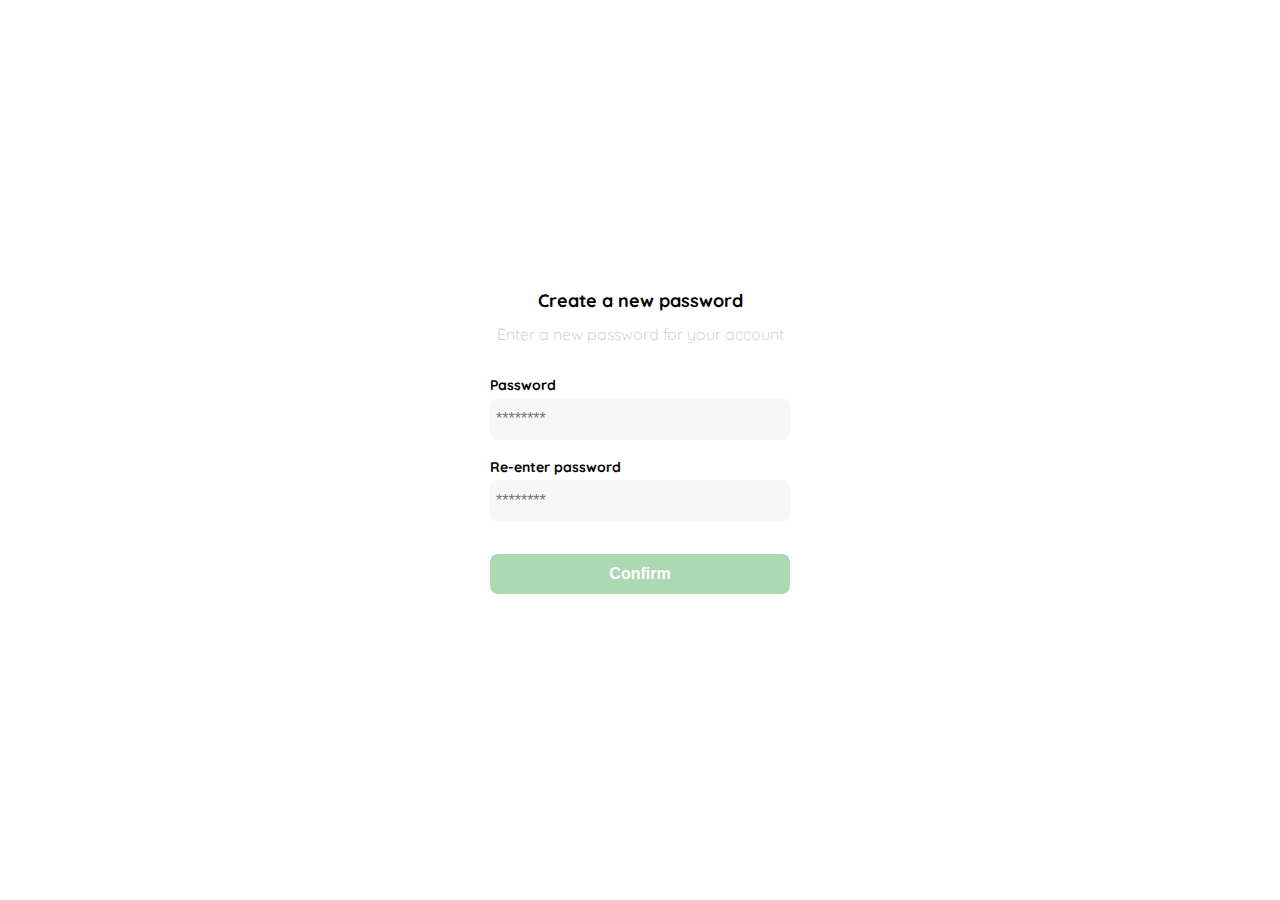
<file: createNewPwd.html>
<!DOCTYPE html>
<html lang="en">
<head>
    <link rel="stylesheet" href="./styles/createNewPwd.css">
    <link rel="stylesheet" href="./styles/root.css">
    <!--Google fonts-->
    <link rel="preconnect" href="https://fonts.googleapis.com">
    <link rel="preconnect" href="https://fonts.gstatic.com" crossorigin>
    <link href="https://fonts.googleapis.com/css2?family=Cantarell:ital@1&family=Quicksand:wght@300;500;700&display=swap" rel="stylesheet">
    <meta charset="UTF-8">
    <meta http-equiv="X-UA-Compatible" content="IE=edge">
    <meta name="viewport" content="width=device-width, initial-scale=1.0">
    <title>ShoeStore</title>
</head>
<body>
    <div class="login">
        <div class="form-container">
            <img src="./shoeStore_logos/logo_yard_sale.svg" alt="logo" class="logo">
            <h1 class="title">Create a new password</h1>
            <p class="subtitle">Enter a new password for your account</p>
            <form action="/" class="form">
                <label for="password" class="label">Password</label>
                <input type="password" id="password" placeholder="********" class="input input-password" required="">
                <label for="new-password" class="label">Re-enter password</label>
                <input type="password" id="new-password" placeholder="********" class="input input-password" required="">
                <input type="submit" value="Confirm" class="primary-button login-button">
            </form>
        </div>
    </div>
</body>
</html>
</file>
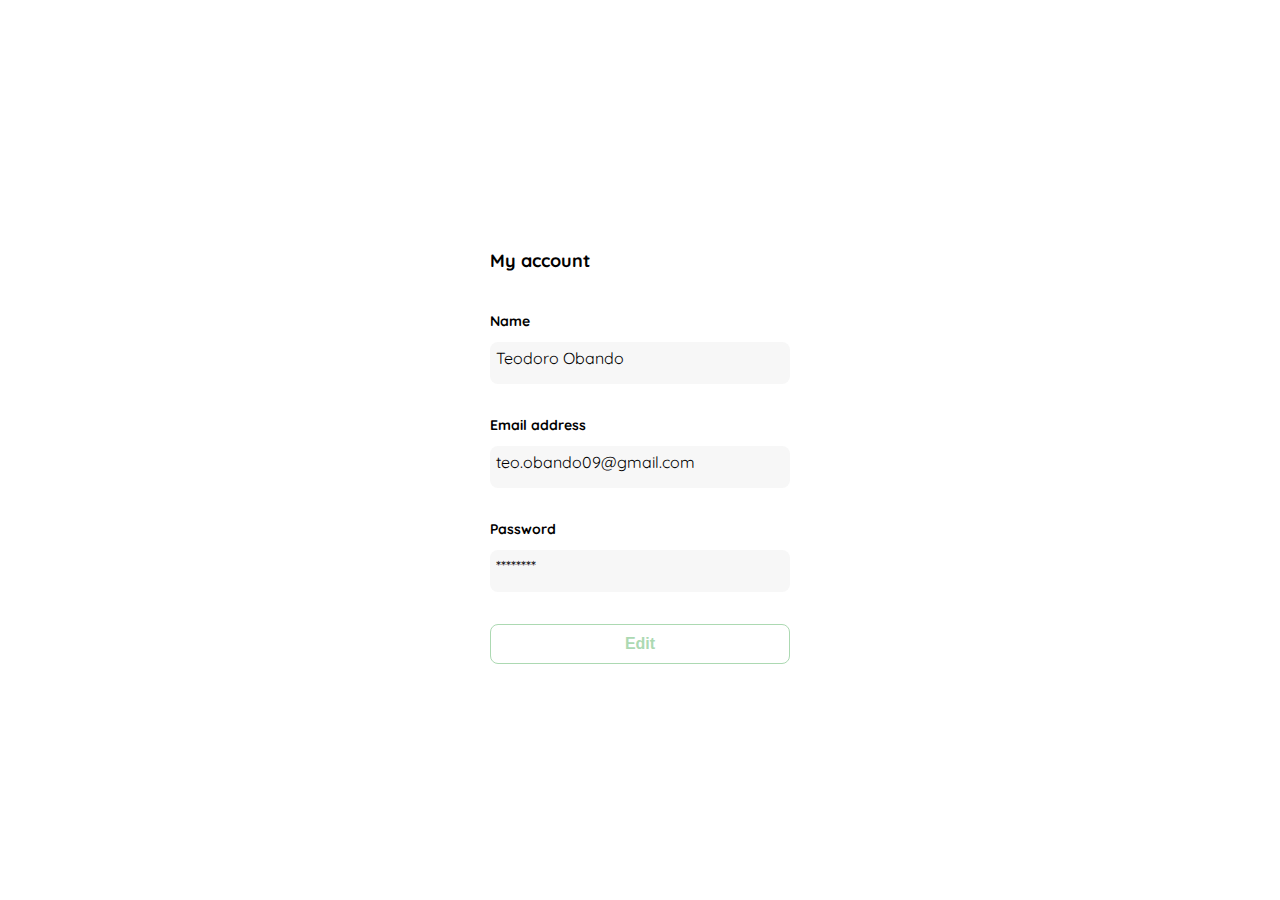
<file: editMyAccount.html>
<!DOCTYPE html>
<html lang="en">
<head>
    <link rel="stylesheet" href="./styles/editMyAccount.css">
    <link rel="stylesheet" href="./styles/root.css">
    <!--Google fonts-->
    <link rel="preconnect" href="https://fonts.googleapis.com">
    <link rel="preconnect" href="https://fonts.gstatic.com" crossorigin>
    <link href="https://fonts.googleapis.com/css2?family=Cantarell:ital@1&family=Quicksand:wght@300;500;700&display=swap" rel="stylesheet">
    <meta charset="UTF-8">
    <meta http-equiv="X-UA-Compatible" content="IE=edge">
    <meta name="viewport" content="width=device-width, initial-scale=1.0">
    <title>ShoeStore</title>
</head>
<body>
    <div class="login">
        <div class="form-container">
            <h1 class="title">My account</h1>
            <form action="/" class="form">
                <div>
                    <label for="name" class="label">Name</label>
                    <p class="value">Teodoro Obando</p>

                    <label for="email" class="label">Email address</label>
                    <p class="value">teo.obando09@gmail.com</p>

                    <label for="password" class="label">Password</label>
                    <p class="value">********</p>
                </div>
                <input type="submit" value="Edit" class="secondary-button login-button">
            </form>
        </div>
    </div>
</body>
</html>
</file>
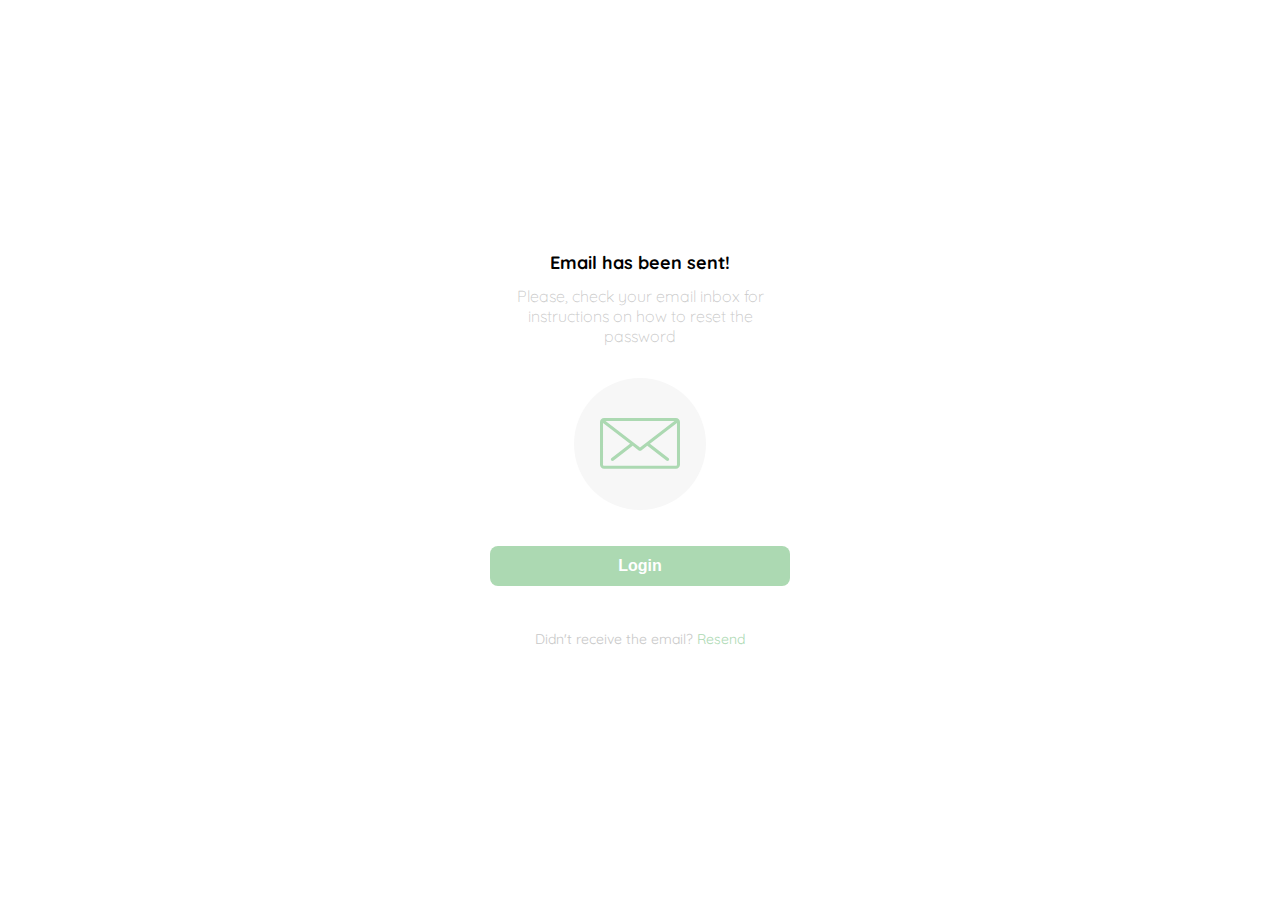
<file: emailSent.html>
<!DOCTYPE html>
<html lang="en">
<head>
    <link rel="stylesheet" href="./styles/emailSent.css">
    <link rel="stylesheet" href="./styles/root.css">
    <!--Google fonts-->
    <link rel="preconnect" href="https://fonts.googleapis.com">
    <link rel="preconnect" href="https://fonts.gstatic.com" crossorigin>
    <link href="https://fonts.googleapis.com/css2?family=Cantarell:ital@1&family=Quicksand:wght@300;500;700&display=swap" rel="stylesheet">
    <meta charset="UTF-8">
    <meta http-equiv="X-UA-Compatible" content="IE=edge">
    <meta name="viewport" content="width=device-width, initial-scale=1.0">
    <title>ShoeStore</title>
</head>
<body>
    <div class="login">
        <div class="form-container">
            <img src="./shoeStore_logos/logo_yard_sale.svg" alt="logo" class="logo">
            <h1 class="title">Email has been sent!</h1>
            <p class="subtitle">Please, check your email inbox for instructions on how to reset the password</p>
            <div class="email-image">
                <img src="./assets/shoeStore_icons/email.svg" alt="email">
            </div>
            <button class="primary-button login-button">Login</button>
            <p class="resend">
                <span>Didn't receive the email?</span>
                <a href="/">Resend</a>
            </p>
        </div>
    </div>
</body>
</html>
</file>
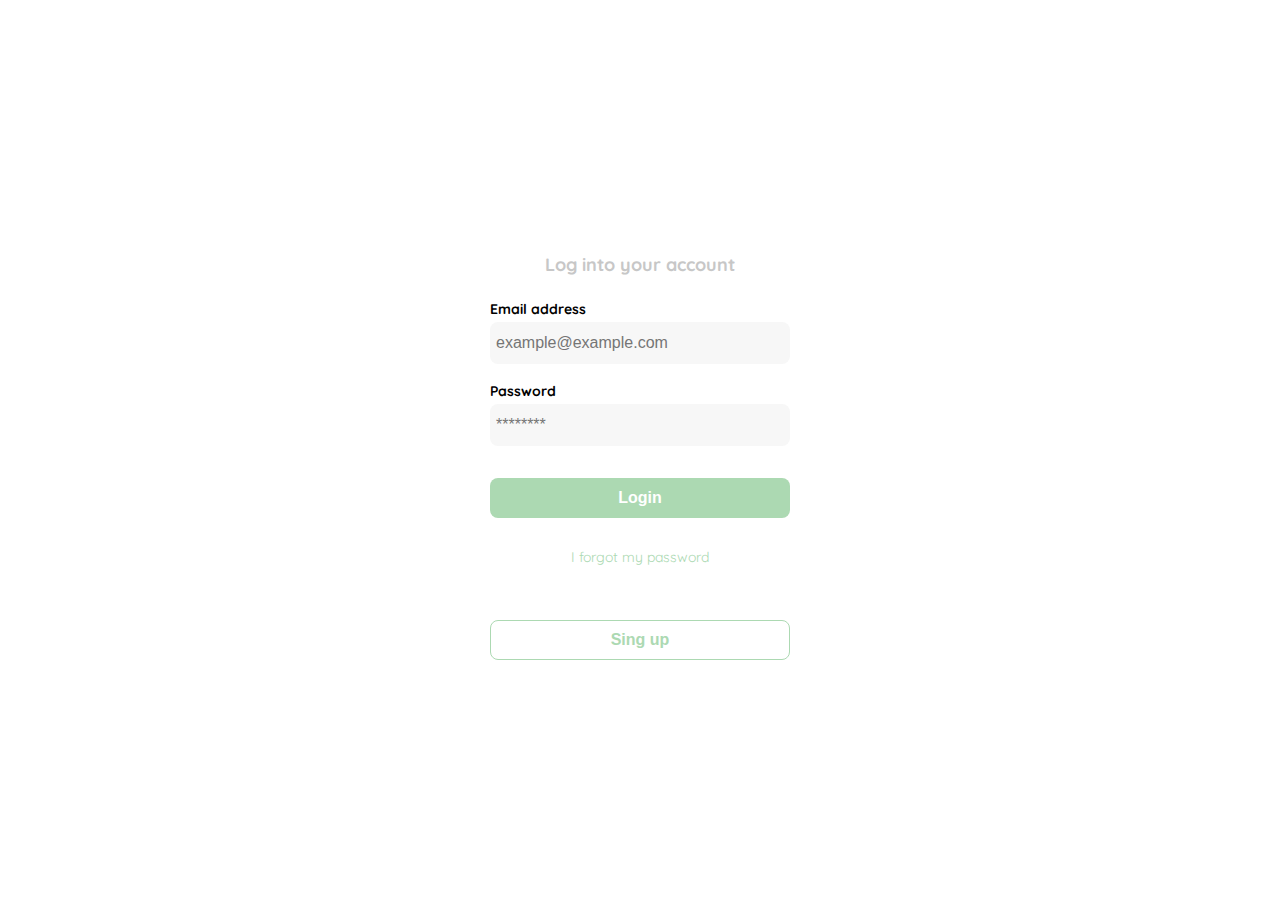
<file: login.html>
<!DOCTYPE html>
<html lang="en">
<head>
    <link rel="stylesheet" href="./styles/login.css">
    <link rel="stylesheet" href="./styles/root.css">
    <!--Google fonts-->
    <link rel="preconnect" href="https://fonts.googleapis.com">
    <link rel="preconnect" href="https://fonts.gstatic.com" crossorigin>
    <link href="https://fonts.googleapis.com/css2?family=Cantarell:ital@1&family=Quicksand:wght@300;500;700&display=swap" rel="stylesheet">
    <meta charset="UTF-8">
    <meta http-equiv="X-UA-Compatible" content="IE=edge">
    <meta name="viewport" content="width=device-width, initial-scale=1.0">
    <title>ShoeStore</title>
</head>
<body>
    <div class="login">
        <div class="form-container">
            <img src="./shoeStore_logos/logo_yard_sale.svg" alt="logo" class="logo">
            <h1 class="title">Log into your account</h1>
            <form action="/" class="form">
                <label for="email" class="label">Email address</label>
                <input type="email" id="email" placeholder="example@example.com" class="input input-email" required="">
                <label for="password" class="label">Password</label>
                <input type="password" id="password" placeholder="********" class="input input-password" required="">
                <input type="submit" value="Login" class="primary-button login-button">
                <a href="/">I forgot my password</a>
            </form>
            <button class="secondary-button singup-button" type="button">Sing up</button>
        </div>
    </div>
</body>
</html>
</file>
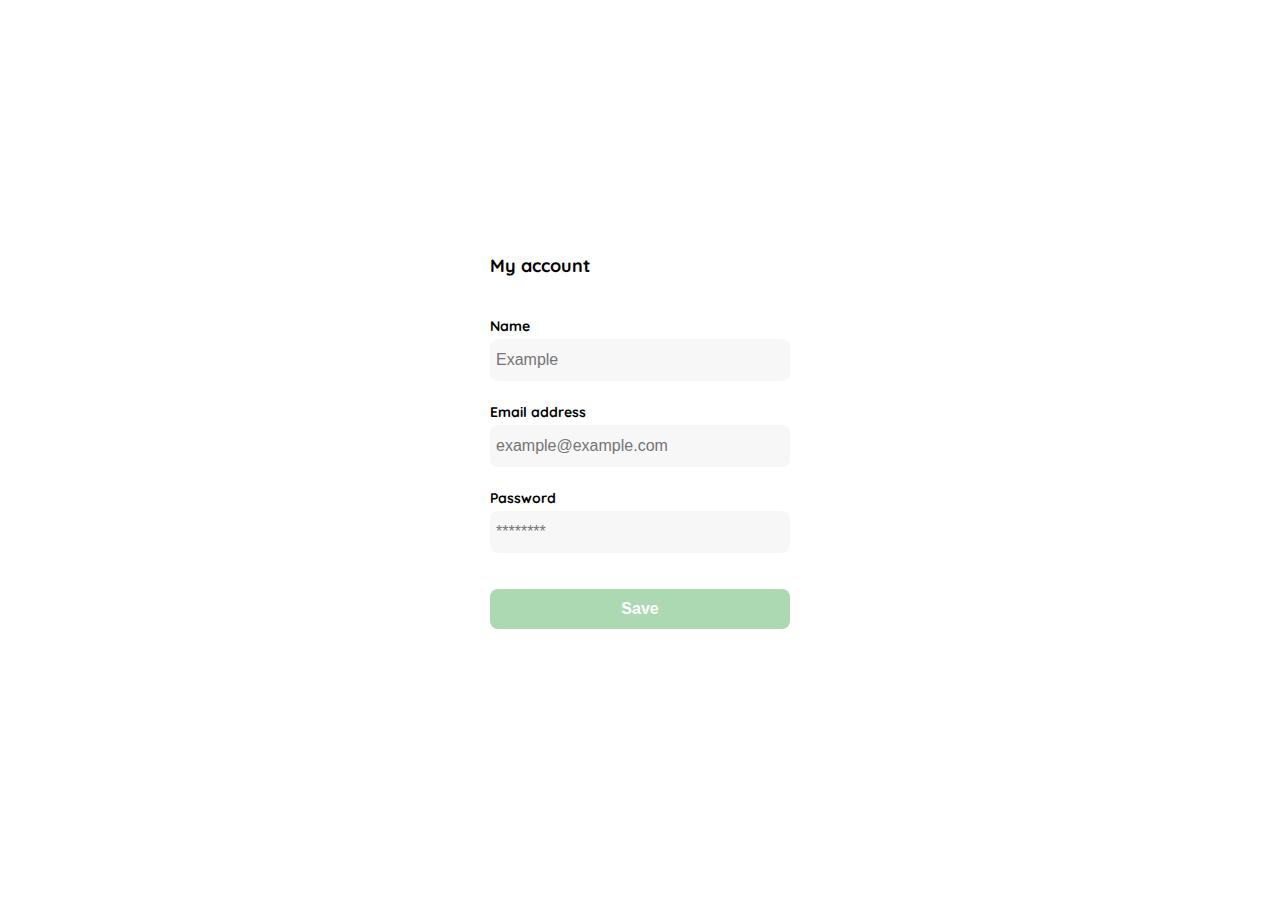
<file: myAccount.html>
<!DOCTYPE html>
<html lang="en">
<head>
    <link rel="stylesheet" href="./styles/myAccount.css">
    <link rel="stylesheet" href="./styles/root.css">
    <!--Google fonts-->
    <link rel="preconnect" href="https://fonts.googleapis.com">
    <link rel="preconnect" href="https://fonts.gstatic.com" crossorigin>
    <link href="https://fonts.googleapis.com/css2?family=Cantarell:ital@1&family=Quicksand:wght@300;500;700&display=swap" rel="stylesheet">
    <meta charset="UTF-8">
    <meta http-equiv="X-UA-Compatible" content="IE=edge">
    <meta name="viewport" content="width=device-width, initial-scale=1.0">
    <title>ShoeStore</title>
</head>
<body>
    <div class="login">
        <div class="form-container">
            <h1 class="title">My account</h1>
            <form action="/" class="form">
                <div>
                    <label for="name" class="label">Name</label>
                    <input type="text" id="name" placeholder="Example" class="input input-name" required="">

                    <label for="email" class="label">Email address</label>
                    <input type="email" id="email" placeholder="example@example.com" class="input input-email" required="">

                    <label for="password" class="label">Password</label>
                    <input type="password" id="password" placeholder="********" class="input input-password" required="">
                </div>
                <input type="submit" value="Save" class="primary-button login-button">
            </form>
        </div>
    </div>
</body>
</html>
</file>
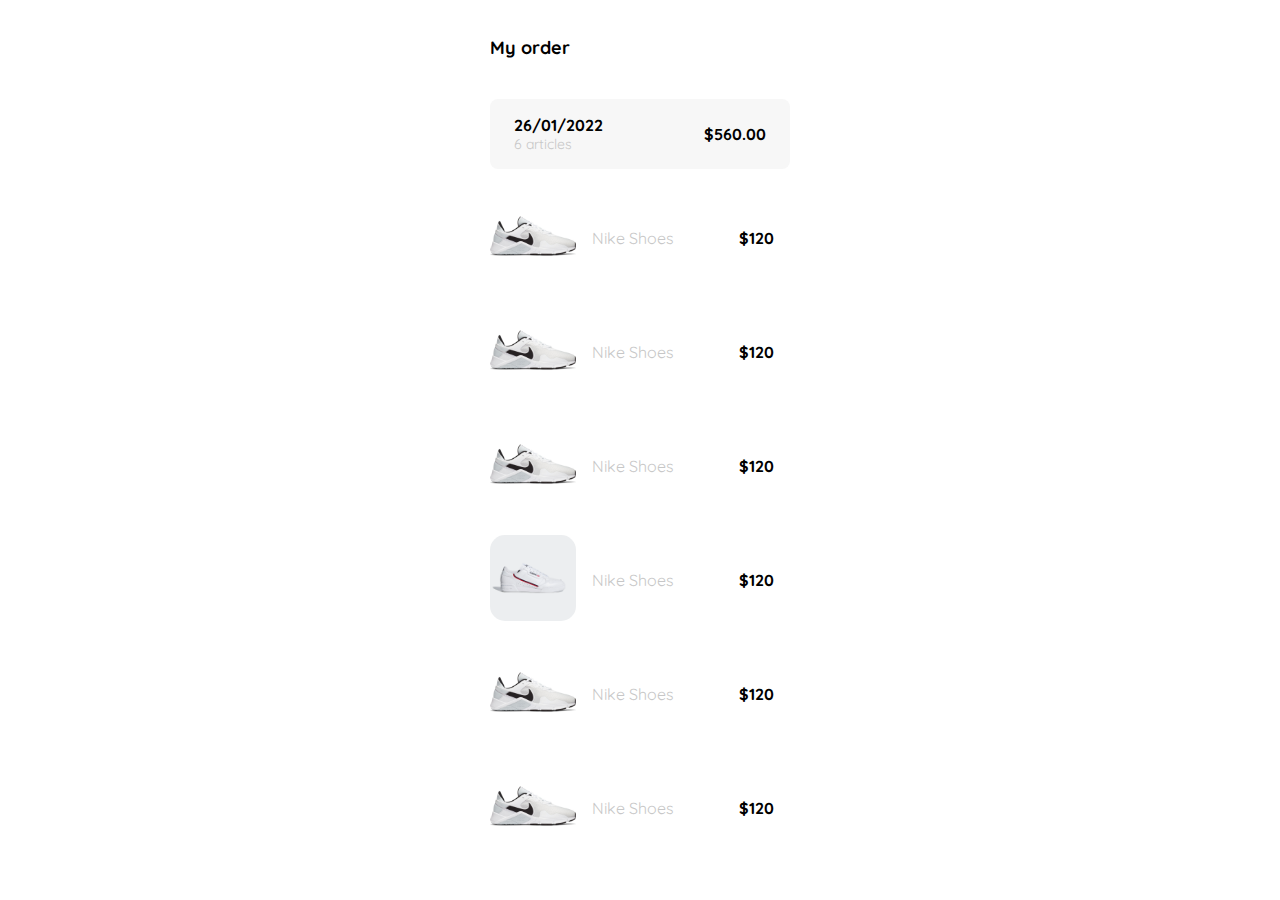
<file: myOrder.html>
<!DOCTYPE html>
<html lang="en">
<head>
    <link rel="stylesheet" href="./styles/myOrder.css">
    <link rel="stylesheet" href="./styles/root.css">
    <!--Google fonts-->
    <link rel="preconnect" href="https://fonts.googleapis.com">
    <link rel="preconnect" href="https://fonts.gstatic.com" crossorigin>
    <link href="https://fonts.googleapis.com/css2?family=Cantarell:ital@1&family=Quicksand:wght@300;500;700&display=swap" rel="stylesheet">
    <meta charset="UTF-8">
    <meta http-equiv="X-UA-Compatible" content="IE=edge">
    <meta name="viewport" content="width=device-width, initial-scale=1.0">
    <title>ShoeStore</title>
</head>
<body>
    <div class="my-order">
        <div class="my-order-container">
            <h1 class="title">My order</h1>
            <div class="my-order-content">
                <div class="order">
                    <p>
                        <span>26/01/2022</span>
                        <span>6 articles</span>
                    </p>
                    <p>$560.00</p>
                </div>
                <div class="shopping-card">
                    <figure>
                        <img src="./assets/images/nike-legend.jpeg" alt="shoes">
                    </figure>
                    <p>Nike Shoes</p>
                    <p>$120</p>
                </div>
                <div class="shopping-card">
                    <figure>
                        <img src="./assets/images/nike-legend.jpeg" alt="shoes">
                    </figure>
                    <p>Nike Shoes</p>
                    <p>$120</p>
                </div>
                <div class="shopping-card">
                    <figure>
                        <img src="./assets/images/nike-legend.jpeg" alt="shoes">
                    </figure>
                    <p>Nike Shoes</p>
                    <p>$120</p>
                </div>
                <div class="shopping-card">
                    <figure>
                        <img src="./assets/images/addidas-continental.jpeg" alt="shoes">
                    </figure>
                    <p>Nike Shoes</p>
                    <p>$120</p>
                </div>
                <div class="shopping-card">
                    <figure>
                        <img src="./assets/images/nike-legend.jpeg" alt="shoes">
                    </figure>
                    <p>Nike Shoes</p>
                    <p>$120</p>
                </div>
                <div class="shopping-card">
                    <figure>
                        <img src="./assets/images/nike-legend.jpeg" alt="shoes">
                    </figure>
                    <p>Nike Shoes</p>
                    <p>$120</p>
                </div>
            </div>
        </div>
    </div>
</body>
</html>
</file>
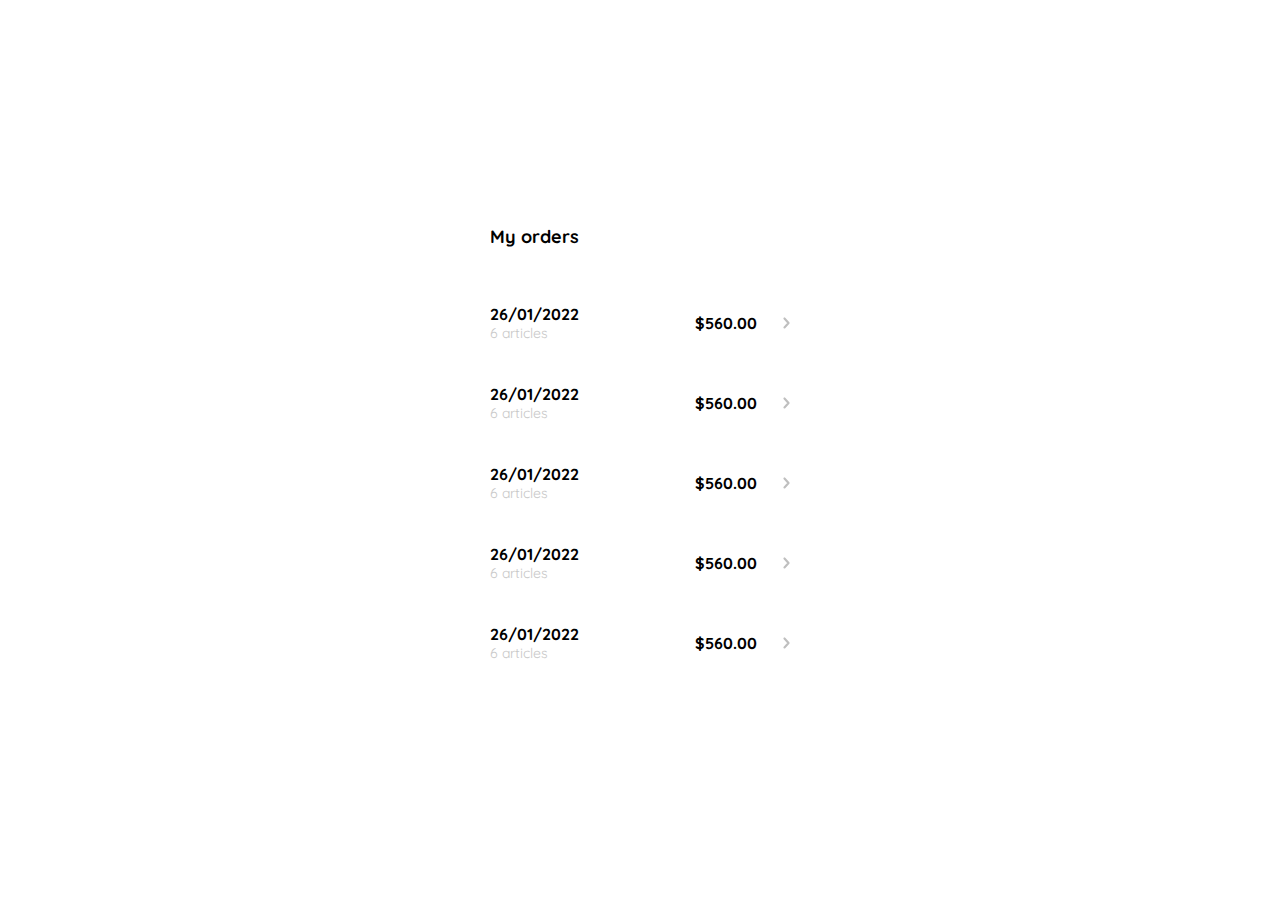
<file: myOrders.html>
<!DOCTYPE html>
<html lang="en">
<head>
    <link rel="stylesheet" href="./styles/myOrders.css">
    <link rel="stylesheet" href="./styles/root.css">
    <!--Google fonts-->
    <link rel="preconnect" href="https://fonts.googleapis.com">
    <link rel="preconnect" href="https://fonts.gstatic.com" crossorigin>
    <link href="https://fonts.googleapis.com/css2?family=Cantarell:ital@1&family=Quicksand:wght@300;500;700&display=swap" rel="stylesheet">
    <meta charset="UTF-8">
    <meta http-equiv="X-UA-Compatible" content="IE=edge">
    <meta name="viewport" content="width=device-width, initial-scale=1.0">
    <title>ShoeStore</title>
</head>
<body>
    <div class="my-order">
        <div class="my-order-container">
            <h1 class="title">My orders</h1>
            <div class="my-order-content">
                <div class="order">
                    <p>
                        <span>26/01/2022</span>
                        <span>6 articles</span>
                    </p>
                    <p>$560.00</p>
                    <img src="./assets/shoeStore_icons/flechita.svg" alt="arrow">
                </div>
                <div class="order">
                    <p>
                        <span>26/01/2022</span>
                        <span>6 articles</span>
                    </p>
                    <p>$560.00</p>
                    <img src="./assets/shoeStore_icons/flechita.svg" alt="arrow">
                </div>
                <div class="order">
                    <p>
                        <span>26/01/2022</span>
                        <span>6 articles</span>
                    </p>
                    <p>$560.00</p>
                    <img src="./assets/shoeStore_icons/flechita.svg" alt="arrow">
                </div>
                <div class="order">
                    <p>
                        <span>26/01/2022</span>
                        <span>6 articles</span>
                    </p>
                    <p>$560.00</p>
                    <img src="./assets/shoeStore_icons/flechita.svg" alt="arrow">
                </div>
                <div class="order">
                    <p>
                        <span>26/01/2022</span>
                        <span>6 articles</span>
                    </p>
                    <p>$560.00</p>
                    <img src="./assets/shoeStore_icons/flechita.svg" alt="arrow">
                </div>
            </div>
        </div>
    </div>
</body>
</html>
</file>
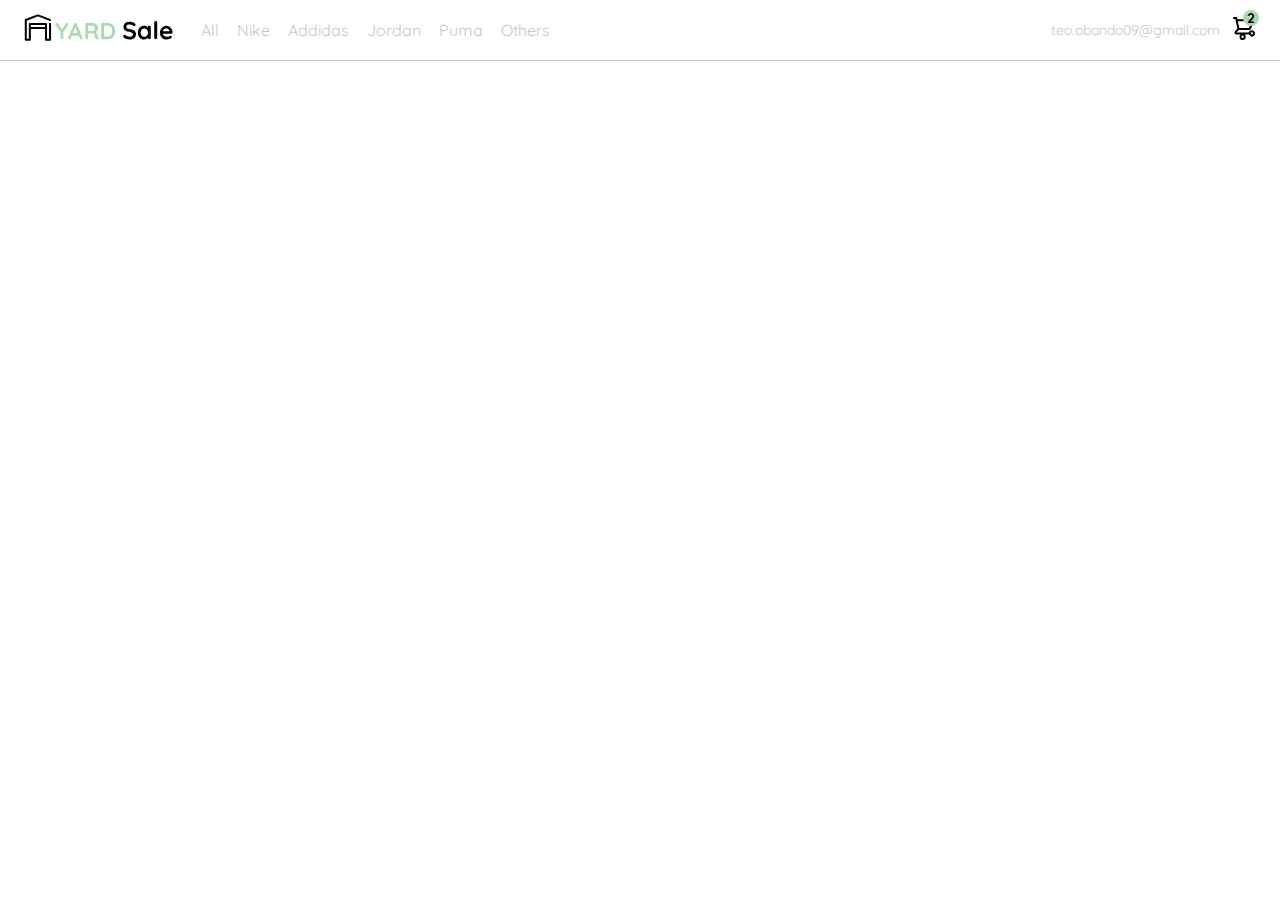
<file: navbar.html>
<!DOCTYPE html>
<html lang="en">
<head>
    <link rel="stylesheet" href="./styles/navBar.css">
    <link rel="stylesheet" href="./styles/root.css">
    <!--Google fonts-->
    <link rel="preconnect" href="https://fonts.googleapis.com">
    <link rel="preconnect" href="https://fonts.gstatic.com" crossorigin>
    <link href="https://fonts.googleapis.com/css2?family=Cantarell:ital@1&family=Quicksand:wght@300;500;700&display=swap" rel="stylesheet">
    <meta charset="UTF-8">
    <meta http-equiv="X-UA-Compatible" content="IE=edge">
    <meta name="viewport" content="width=device-width, initial-scale=1.0">
    <title>ShoeStore</title>
</head>
<body>
    <nav>
        <img src="./assets/shoeStore_icons/icon_menu.svg" alt="menu" class="menu">
        <div class="navbar-left">
            <img src="./assets/shoeStore_logos/logo_yard_sale.svg" alt="logo" class="logo">
            <ul>
                <li><a href="#">All</a></li>
                <li><a href="#">Nike</a></li>
                <li><a href="#">Addidas</a></li>
                <li><a href="#">Jordan</a></li>
                <li><a href="#">Puma</a></li>
                <li><a href="#">Others</a></li>
            </ul>
        </div>
        <div class="navbar-right">
            <ul>
                <li class="navbar-email">teo.obando09@gmail.com</li>
                <li class="navbar-shopping-car">
                    <img src="./assets/shoeStore_icons/icon_shopping_cart.svg" alt="shopping car">
                    <div>2</div>
                </li>
            </ul>
        </div>
    </nav>
</body>
</html>
</file>
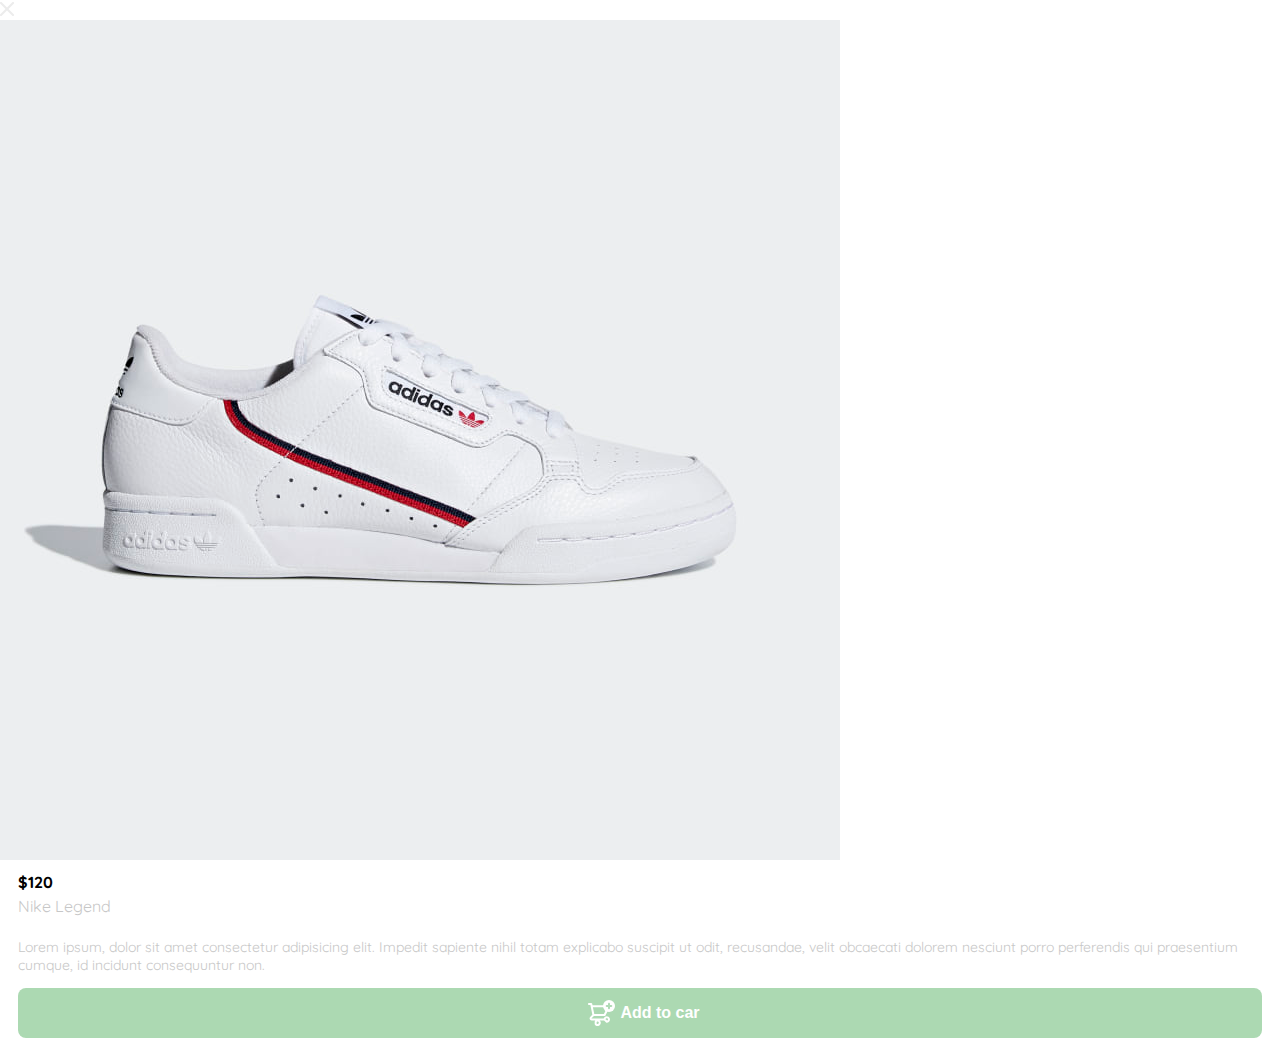
<file: product.html>
<!DOCTYPE html>
<html lang="en">
<head>
    <link rel="stylesheet" href="./styles/product.css">
    <link rel="stylesheet" href="./styles/root.css">
    <!--Google fonts-->
    <link rel="preconnect" href="https://fonts.googleapis.com">
    <link rel="preconnect" href="https://fonts.gstatic.com" crossorigin>
    <link href="https://fonts.googleapis.com/css2?family=Cantarell:ital@1&family=Quicksand:wght@300;500;700&display=swap" rel="stylesheet">
    <meta charset="UTF-8">
    <meta http-equiv="X-UA-Compatible" content="IE=edge">
    <meta name="viewport" content="width=device-width, initial-scale=1.0">
    <title>ShoeStore</title>
</head>
<body>
    <aside class="product-detail">
        <div class="product-detail-close">
            <img src="./assets/shoeStore_icons/icon_close.png" alt="close">
        </div>
        <img src="./assets/images/addidas-continental.jpeg" alt="shoes">
        <div class="product-info">
            <p>$120</p>
            <p>Nike Legend</p>
            <p>
                Lorem ipsum, dolor sit amet consectetur adipisicing elit. Impedit sapiente nihil 
                totam explicabo suscipit ut odit, recusandae, velit obcaecati dolorem nesciunt porro
                perferendis qui praesentium cumque, id incidunt consequuntur non.
            </p>
            <button class="primary-button add-to-car-button">
                <img src="./assets/shoeStore_icons/bt_add_to_cart.svg" alt="add to car">
                Add to car
            </button>
        </div>
    </aside>
</body>
</html>
</file>
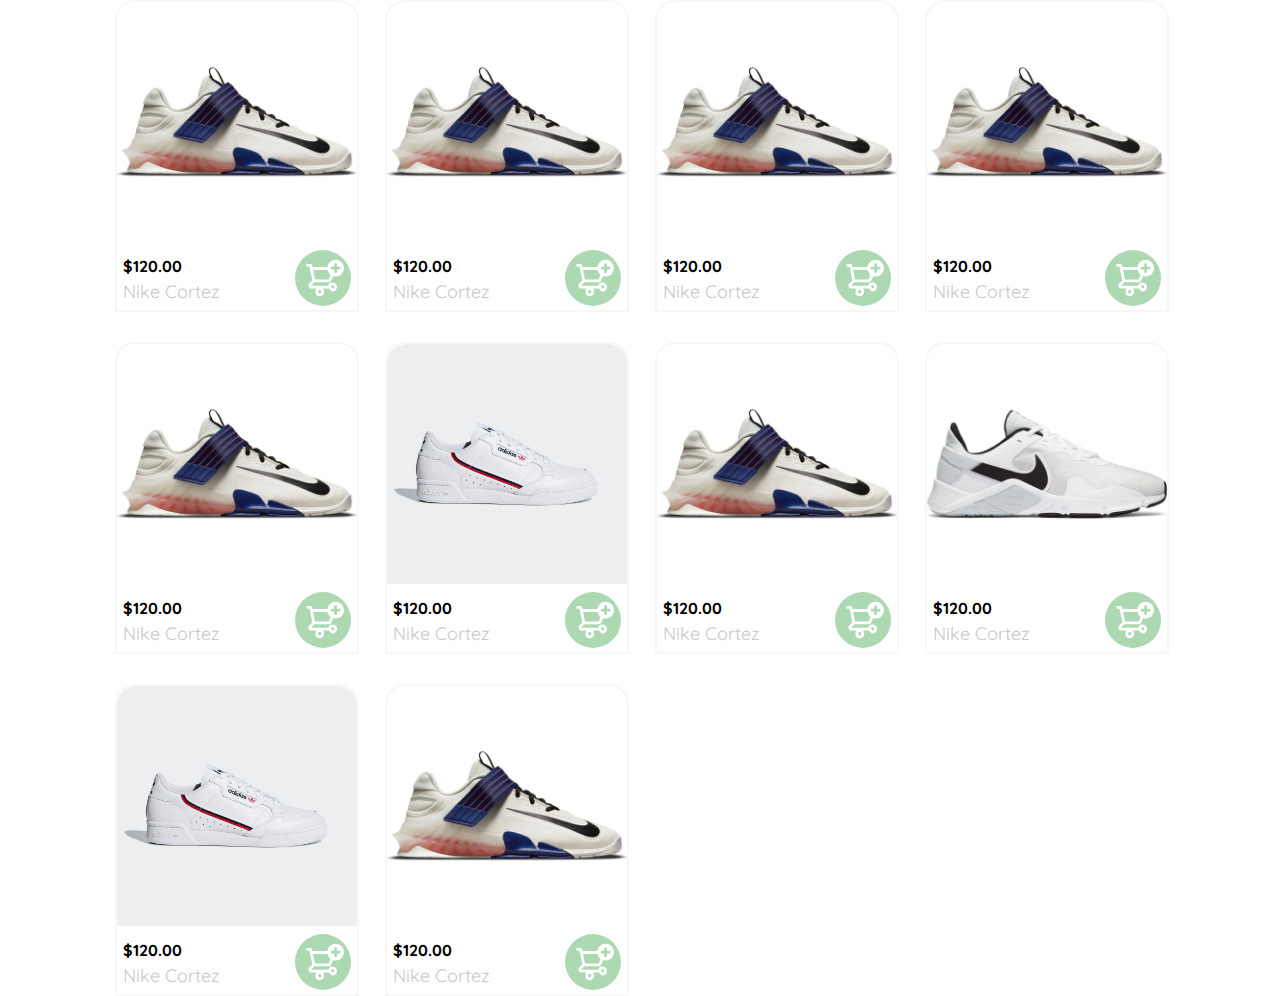
<file: productsList.html>
<!DOCTYPE html>
<html lang="en">
<head>
    <link rel="stylesheet" href="./styles/productsList.css">
    <link rel="stylesheet" href="./styles/root.css">
    <!--Google fonts-->
    <link rel="preconnect" href="https://fonts.googleapis.com">
    <link rel="preconnect" href="https://fonts.gstatic.com" crossorigin>
    <link href="https://fonts.googleapis.com/css2?family=Cantarell:ital@1&family=Quicksand:wght@300;500;700&display=swap" rel="stylesheet">
    <!-------------------------------------------------------------------------------------------------->
    <meta charset="UTF-8">
    <meta http-equiv="X-UA-Compatible" content="IE=edge">
    <meta name="viewport" content="width=device-width, initial-scale=1.0">
    <title>ShoeStore</title>
</head>
<body>
    <section class="main-container">
        <div class="cards-container">

            <div class="product-card">
                <img src="./assets/images/nike-savaleos.jpeg" alt="">
                <div class="product-info">
                    <div>
                        <p>$120.00</p>
                        <p>Nike Cortez</p>
                    </div>
                    <div>
                        <figure>
                            <a href="">
                                <img src="./assets/shoeStore_icons/bt_add_to_cart.svg" alt="">
                            </a>
                        </figure>
                    </div>
                </div>
            </div>

            <div class="product-card">
                <img src="./assets/images/nike-savaleos.jpeg" alt="">
                <div class="product-info">
                    <div>
                        <p>$120.00</p>
                        <p>Nike Cortez</p>
                    </div>
                    <div>
                        <figure>
                            <a href="">
                                <img src="./assets/shoeStore_icons/bt_add_to_cart.svg" alt="">
                            </a>
                        </figure>
                    </div>
                </div>
            </div>

            <div class="product-card">
                <img src="./assets/images/nike-savaleos.jpeg" alt="">
                <div class="product-info">
                    <div>
                        <p>$120.00</p>
                        <p>Nike Cortez</p>
                    </div>
                    <div>
                        <figure>
                            <a href="">
                                <img src="./assets/shoeStore_icons/bt_add_to_cart.svg" alt="">
                            </a>
                        </figure>
                    </div>
                </div>
            </div>
            
            <div class="product-card">
                <img src="./assets/images/nike-savaleos.jpeg" alt="">
                <div class="product-info">
                    <div>
                        <p>$120.00</p>
                        <p>Nike Cortez</p>
                    </div>
                    <div>
                        <figure>
                            <a href="">
                                <img src="./assets/shoeStore_icons/bt_add_to_cart.svg" alt="">
                            </a>
                        </figure>
                    </div>
                </div>
            </div>

            <div class="product-card">
                <img src="./assets/images/nike-savaleos.jpeg" alt="">
                <div class="product-info">
                    <div>
                        <p>$120.00</p>
                        <p>Nike Cortez</p>
                    </div>
                    <div>
                        <figure>
                            <a href="">
                                <img src="./assets/shoeStore_icons/bt_add_to_cart.svg" alt="">
                            </a>
                        </figure>
                    </div>
                </div>
            </div>

            <div class="product-card">
                <img src="./assets/images/addidas-continental.jpeg" alt="">
                <div class="product-info">
                    <div>
                        <p>$120.00</p>
                        <p>Nike Cortez</p>
                    </div>
                    <div>
                        <figure>
                            <a href="">
                                <img src="./assets/shoeStore_icons/bt_add_to_cart.svg" alt="">
                            </a>
                        </figure>
                    </div>
                </div>
            </div>

            <div class="product-card">
                <img src="./assets/images/nike-savaleos.jpeg" alt="">
                <div class="product-info">
                    <div>
                        <p>$120.00</p>
                        <p>Nike Cortez</p>
                    </div>
                    <div>
                        <figure>
                            <a href="">
                                <img src="./assets/shoeStore_icons/bt_add_to_cart.svg" alt="">
                            </a>
                        </figure>
                    </div>
                </div>
            </div>

            <div class="product-card">
                <img src="./assets/images/nike-legend.jpeg" alt="">
                <div class="product-info">
                    <div>
                        <p>$120.00</p>
                        <p>Nike Cortez</p>
                    </div>
                    <div>
                        <figure>
                            <a href="">
                                <img src="./assets/shoeStore_icons/bt_add_to_cart.svg" alt="">
                            </a>
                        </figure>
                    </div>
                </div>
            </div>

            <div class="product-card">
                <img src="./assets/images/addidas-continental.jpeg" alt="">
                <div class="product-info">
                    <div>
                        <p>$120.00</p>
                        <p>Nike Cortez</p>
                    </div>
                    <div>
                        <figure>
                            <a href="">
                                <img src="./assets/shoeStore_icons/bt_add_to_cart.svg" alt="">
                            </a>
                        </figure>
                    </div>
                </div>
            </div>

            <div class="product-card">
                <img src="./assets/images/nike-savaleos.jpeg" alt="">
                <div class="product-info">
                    <div>
                        <p>$120.00</p>
                        <p>Nike Cortez</p>
                    </div>
                    <div>
                        <figure>
                            <a href="">
                                <img src="./assets/shoeStore_icons/bt_add_to_cart.svg" alt="">
                            </a>
                        </figure>
                    </div>
                </div>
            </div>

        </div>
    </section>
</body>
</html>
</file>
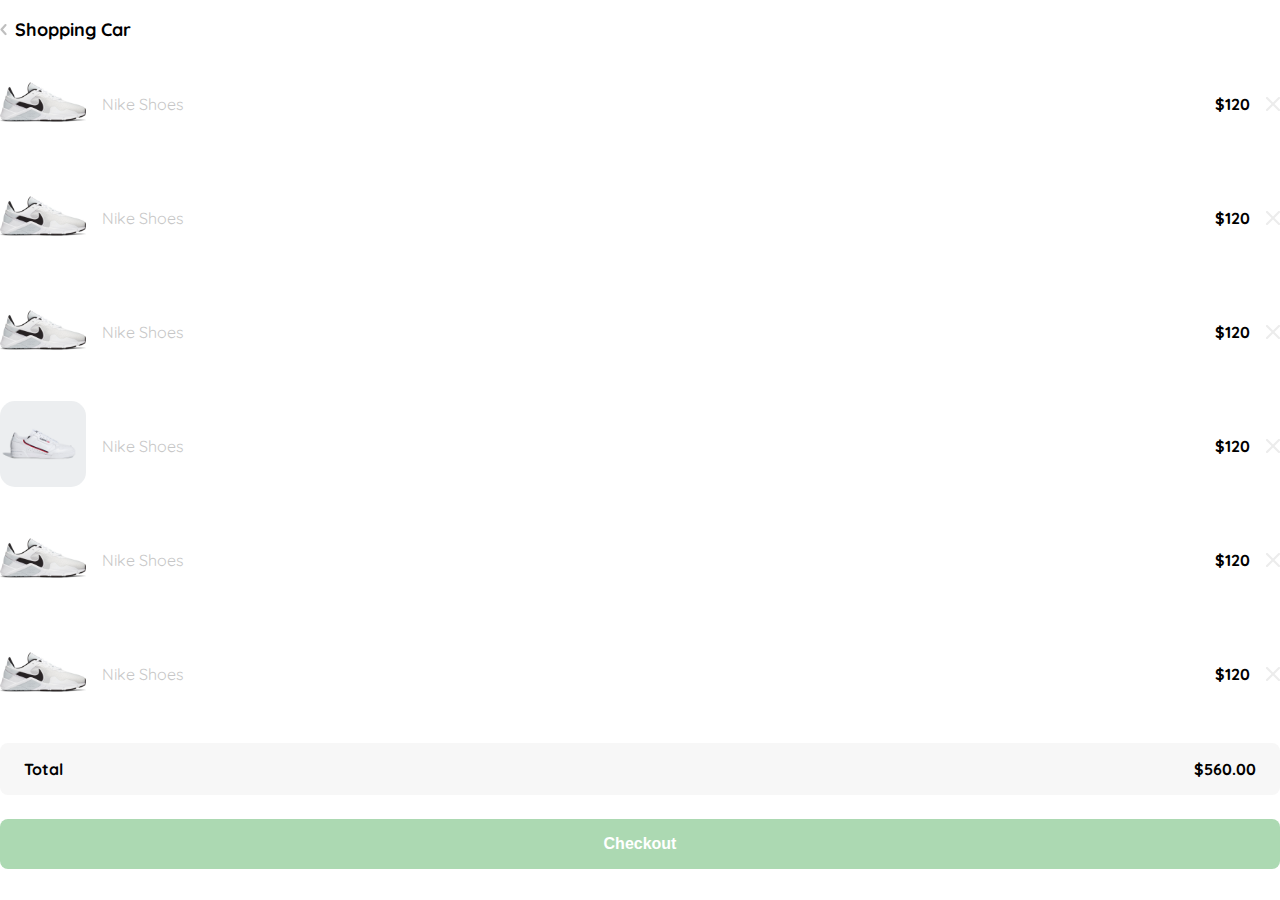
<file: shoppingCar.html>
<!DOCTYPE html>
<html lang="en">
<head>
    <link rel="stylesheet" href="./styles/shoppingCar.css">
    <link rel="stylesheet" href="./styles/root.css">
    <!--Google fonts-->
    <link rel="preconnect" href="https://fonts.googleapis.com">
    <link rel="preconnect" href="https://fonts.gstatic.com" crossorigin>
    <link href="https://fonts.googleapis.com/css2?family=Cantarell:ital@1&family=Quicksand:wght@300;500;700&display=swap" rel="stylesheet">
    <meta charset="UTF-8">
    <meta http-equiv="X-UA-Compatible" content="IE=edge">
    <meta name="viewport" content="width=device-width, initial-scale=1.0">
    <title>ShoeStore</title>
</head>
<body>
    <aside class="product-detail">
        <div class="title-container">
            <img src="./assets/shoeStore_icons/flechita.svg" alt="arrow">
            <p class="title">Shopping Car</p>
        </div>
        <div class="my-order-content">
            <div class="shopping-card">
                <figure>
                    <img src="./assets/images/nike-legend.jpeg" alt="shoes">
                </figure>
                <p>Nike Shoes</p>
                <p>$120</p>
                <img src="./assets/shoeStore_icons/icon_close.png" alt="close">
            </div>
            <div class="shopping-card">
                <figure>
                    <img src="./assets/images/nike-legend.jpeg" alt="shoes">
                </figure>
                <p>Nike Shoes</p>
                <p>$120</p>
                <img src="./assets/shoeStore_icons/icon_close.png" alt="close">
            </div>
            <div class="shopping-card">
                <figure>
                    <img src="./assets/images/nike-legend.jpeg" alt="shoes">
                </figure>
                <p>Nike Shoes</p>
                <p>$120</p>
                <img src="./assets/shoeStore_icons/icon_close.png" alt="close">
            </div>
            <div class="shopping-card">
                <figure>
                    <img src="./assets/images/addidas-continental.jpeg" alt="shoes">
                </figure>
                <p>Nike Shoes</p>
                <p>$120</p>
                <img src="./assets/shoeStore_icons/icon_close.png" alt="close">
            </div>
            <div class="shopping-card">
                <figure>
                    <img src="./assets/images/nike-legend.jpeg" alt="shoes">
                </figure>
                <p>Nike Shoes</p>
                <p>$120</p>
                <img src="./assets/shoeStore_icons/icon_close.png" alt="close">
            </div>
            <div class="shopping-card">
                <figure>
                    <img src="./assets/images/nike-legend.jpeg" alt="shoes">
                </figure>
                <p>Nike Shoes</p>
                <p>$120</p>
                <img src="./assets/shoeStore_icons/icon_close.png" alt="close">
            </div>
            <div class="order">
                <p>
                    <span>Total</span>
                </p>
                <p>$560.00</p>
            </div>
            <button class="primary-button">
                Checkout
            </button>
        </div>
    </aside>
</body>
</html>
</file>
<file: styles/createNewPwd.css>
body {
    margin: 0;
}
.login {
    width: 100%;
    height: 100vh;
    display: grid;
    place-items: center;
}
.form-container {
    display: grid;
    grid-template-rows: auto 1fr auto;
    width: 300px;
}
.logo {
    width: 200px;
    margin-bottom: 48px;
    justify-self: center;
    display: none;
}
.title {
    font-size: var(--lg);
    margin-bottom: 12px;
    text-align: center;
}
.subtitle {
    color: var(--very-light-pink);
    font-size: var(--md);
    font-weight: 300;
    margin-top: 0;
    margin-bottom: 32px;
    text-align: center;
}
.form {
    display: flex;
    flex-direction: column;
}
.label {
    font-size: var(--sm);
    font-weight: bold;
    margin-bottom: 4px;
}
.input {
    background-color: var(--text-input-field);
    border: none;
    border-radius: 8px;
    height: 30px;
    font-size: var(--md);
    padding: 6px;
    margin-bottom: 18px;
}
.primary-button {
    background-color: var(--hospital-green);
    border-radius: 8px;
    border: none;
    color: var(--white);
    width: 100%;
    height: 40px;
    cursor: pointer;
    font-size: var(--md);
    font-weight: bold;
}
.primary-button:hover {
    background-color: var(--very-light-pink);
    font-size: var(--lg);
}
.login-button {
    margin-top: 14px;
    margin-bottom: 30px;
}
@media (max-width: 650px) {
    .logo {
        display: block;
    }
}
</file>
<file: styles/root.css>
/*Global variables*/
:root {
    --white: #FFFFFF;
    --black: #000000;
    --very-light-pink: #C7C7C7;
    --text-input-field: #F7F7F7;
    --hospital-green: #ACD9B2;
    --sm: 14px;
    --md: 16px;
    --lg: 18px;
}

body {
    font-family: 'Quicksand', sans-serif;
    /*font-family: 'Cantarell', sans-serif;*/
}
</file>
<file: styles/editMyAccount.css>
body {
    margin: 0;
}
.login {
    width: 100%;
    height: 100vh;
    display: grid;
    place-items: center;
}
.form-container {
    display: grid;
    grid-template-rows: auto 1fr auto;
    width: 300px;
}
.title {
    font-size: var(--lg);
    margin-bottom: 40px;
    text-align: start;
}
.form {
    display: flex;
    flex-direction: column;
}
.form div {
    display: flex;
    flex-direction: column;
}
.label {
    font-size: var(--sm);
    font-weight: bold;
    margin-bottom: 4px;
}
.value {
    border-radius: 8px;
    margin: 8px 0 32px 0;
    font-size: var(--md);
    background-color: var(--text-input-field);
    height: 30px;
    padding: 6px;
}
.secondary-button {
    background-color: var(--white);
    border-radius: 8px;
    border: 1px solid var(--hospital-green);
    color: var(--hospital-green);
    width: 100%;
    height: 40px;
    cursor: pointer;
    font-size: var(--md);
    font-weight: bold;
}
.secondary-button:hover {
    background-color: var(--text-input-field);
    font-size: var(--lg);
}
@media (max-width: 650px) {
    .form-container {
        height: 90%;
    }

    .form {
        height: 100%;
        justify-content: space-between;
    }
}
</file>
<file: styles/emailSent.css>
body {
    margin: 0;
}
.login {
    width: 100%;
    height: 100vh;
    display: grid;
    place-items: center;
}
.form-container {
    display: grid;
    grid-template-rows: auto 1fr auto;
    width: 300px;
    justify-items: center;
}
.logo {
    width: 200px;
    margin-bottom: 48px;
    justify-self: center;
    display: none;
}
.title {
    font-size: var(--lg);
    margin-bottom: 12px;
    text-align: center;
}
.subtitle {
    color: var(--very-light-pink);
    font-size: var(--md);
    font-weight: 300;
    margin-top: 0;
    margin-bottom: 32px;
    text-align: center;
}
.email-image {
    width: 132px;
    height: 132px;
    border-radius: 50%;
    background-color: var(--text-input-field);
    display: flex;
    justify-content: center;
    align-items: center;
    margin-bottom: 22px;
}
.email-image img {
    width: 80px;
}
.primary-button {
    background-color: var(--hospital-green);
    border-radius: 8px;
    border: none;
    color: var(--white);
    width: 100%;
    height: 40px;
    cursor: pointer;
    font-size: var(--md);
    font-weight: bold;
}
.primary-button:hover {
    background-color: var(--very-light-pink);
    font-size: var(--lg);
}
.login-button {
    margin-top: 14px;
    margin-bottom: 30px;
}
.resend {
    font-size: var(--sm);
}
.resend span {
    color: var(--very-light-pink);
}
.resend a {
    color: var(--hospital-green);
    text-decoration: none;
}
.resend a:hover {
    color: var(--very-light-pink);
}
@media (max-width: 650px) {
    .logo {
        display: block;
    }
}
</file>
<file: styles/login.css>
body {
    margin: 0;
}
.login {
    width: 100%;
    height: 100vh;
    display: grid;
    place-items: center;
}
.form-container {
    display: grid;
    grid-template-rows: auto 1fr auto;
    width: 300px;
}
.logo {
    width: 200px;
    margin-bottom: 48px;
    justify-self: center;
    display: none;
}
.title {
    font-size: var(--lg);
    margin-bottom: 24px;
    text-align: center;
    color: var(--very-light-pink);
}
.form {
    display: flex;
    flex-direction: column;
}
.form a {
    color: var(--hospital-green);
    font-size: var(--sm);
    text-align: center;
    text-decoration: none;
    margin-bottom: 54px;
}
.form a:hover {
    color: var(--very-light-pink);
}
.label {
    font-size: var(--sm);
    font-weight: bold;
    margin-bottom: 4px;
}
.input {
    background-color: var(--text-input-field);
    border: none;
    border-radius: 8px;
    height: 30px;
    font-size: var(--md);
    padding: 6px;
    margin-bottom: 18px;
}
input-email {
    margin-bottom: 22px;
}
.primary-button {
    background-color: var(--hospital-green);
    border-radius: 8px;
    border: none;
    color: var(--white);
    width: 100%;
    height: 40px;
    cursor: pointer;
    font-size: var(--md);
    font-weight: bold;
}
.primary-button:hover {
    background-color: var(--very-light-pink);
    font-size: var(--lg);
}
.secondary-button {
    background-color: var(--white);
    border-radius: 8px;
    border: 1px solid var(--hospital-green);
    color: var(--hospital-green);
    width: 100%;
    height: 40px;
    cursor: pointer;
    font-size: var(--md);
    font-weight: bold;
}
.secondary-button:hover {
    background-color: var(--text-input-field);
    font-size: var(--lg);
}
.login-button {
    margin-top: 14px;
    margin-bottom: 30px;
}
@media (max-width: 650px) {
    .logo {
        display: block;
    }
    .singup-button {
        position: absolute;
        bottom: 20px;
        width: 300px;
    }
}
</file>
<file: styles/myAccount.css>
body {
    margin: 0;
}
.login {
    width: 100%;
    height: 100vh;
    display: grid;
    place-items: center;
}
.form-container {
    display: grid;
    grid-template-rows: auto 1fr auto;
    width: 300px;
}
.logo {
    width: 200px;
    margin-bottom: 48px;
    justify-self: center;
    display: none;
}
.title {
    font-size: var(--lg);
    margin-bottom: 40px;
    text-align: start;
}
.form {
    display: flex;
    flex-direction: column;
}
.form div {
    display: flex;
    flex-direction: column;
}
.label {
    font-size: var(--sm);
    font-weight: bold;
    margin-bottom: 4px;
}
.input {
    background-color: var(--text-input-field);
    border: none;
    border-radius: 8px;
    height: 30px;
    font-size: var(--md);
    padding: 6px;
    margin-bottom: 18px;
}
.input-name, .input-email, .input-password {
    margin-bottom: 22px;
}
.primary-button {
    background-color: var(--hospital-green);
    border-radius: 8px;
    border: none;
    color: var(--white);
    width: 100%;
    height: 40px;
    cursor: pointer;
    font-size: var(--md);
    font-weight: bold;
}
.primary-button:hover {
    background-color: var(--very-light-pink);
    font-size: var(--lg);
}
.login-button {
    margin-top: 14px;
    margin-bottom: 30px;
}
@media (max-width: 650px) {
    .form-container {
        height: 90%;
    }

    .form {
        height: 100%;
        justify-content: space-between;
    }
}
</file>
<file: styles/myOrder.css>
body {margin: 0;}
.my-order {
    width: 100%;
    height: 100vh;
    display: grid;
    place-items: center;
}
.title {
    font-size: var(--lg);
    margin-bottom: 40px;
}
.my-order-container {
    display: grid;
    grid-template-rows: auto 1fr auto;
    width: 300px;
}
.my-order-content {
    display: flex;
    flex-direction: column;
}
.order {
    display: grid;
    grid-template-columns: auto 1fr;
    gap: 26px;
    align-items: center;
    background-color: var(--text-input-field);
    margin-bottom: 24px;
    border-radius: 8px;
    padding: 0 24px;
}
.order p:nth-child(1) {
    display: flex;
    flex-direction: column;
}
.order p:nth-child(2) {
    text-align: end;
    font-weight: bold;
}
.order p span:nth-child(1) {
    font-size: var(--md);
    font-weight: bold;
}
.order p span:nth-child(2) {
    font-size: var(--sm);
    color: var(--very-light-pink);
}
.shopping-card {
    display: grid;
    grid-template-columns: auto 1fr auto auto;
    gap: 16px;
    margin-bottom: 24px;
    align-items: center;
}
.shopping-card figure {
    margin: 0%;
}
.shopping-card figure img {
    width: 86px;
    height: 86px;
    border-radius: 15px;
    object-fit: cover;
}
.shopping-card p:nth-child(2) {
    color: var(--very-light-pink);
}
.shopping-card p:nth-child(3) {
    font-size: var(--md);
    font-weight: bold;
}
</file>
<file: styles/myOrders.css>
body {margin: 0;}
.my-order {
    width: 100%;
    height: 100vh;
    display: grid;
    place-items: center;
}
.title {
    font-size: var(--lg);
    margin-bottom: 40px;
}
.my-order-container {
    display: grid;
    grid-template-rows: auto 1fr auto;
    width: 300px;
}
.my-order-content {
    display: flex;
    flex-direction: column;
}
.order {
    display: grid;
    grid-template-columns: auto 1fr auto;
    gap: 26px;
    align-items: center;
    margin-bottom: 10px;
}
.order p:nth-child(1) {
    display: flex;
    flex-direction: column;
}
.order p:nth-child(2) {
    text-align: end;
    font-weight: bold;
}
.order p span:nth-child(1) {
    font-size: var(--md);
    font-weight: bold;
}
.order p span:nth-child(2) {
    font-size: var(--sm);
    color: var(--very-light-pink);
}
</file>
<file: styles/navBar.css>
body {margin: 0;}
nav {
    display: flex;
    justify-content: space-between;
    padding: 0 24px;
    border-bottom: 1px solid var(--very-light-pink);
}
.menu {
    display: none;
}
.logo {
    width: 150px;
}
.navbar-left ul,
.navbar-right ul {
    list-style: none;
    padding: 0;
    margin: 0;
    display: flex;
    align-items: center;
    height: 60px;
}
.navbar-left ul li a,
.navbar-right ul li a {
    text-decoration: none;
    color: var(--very-light-pink);
    border: 1px solid var(--white);
    border-radius: 8px;
    padding: 8px;
}
.navbar-left ul li a:hover,
.navbar-right ul li a:hover {
    border: 1px solid var(--hospital-green);
    color: var(--hospital-green);
}
.navbar-left {
    display: flex;
}
.navbar-left ul {
    margin-left: 18px;
}
.navbar-email {
    color: var(--very-light-pink);
    font-size: var(--sm);
    margin-right: 12px;
} 
.navbar-shopping-car {
    position: relative;
}
.navbar-shopping-car div {
    width: 16px;
    height: 16px;
    background-color: var(--hospital-green);
    border-radius: 50px;
    font-size: var(--sm);
    font-weight: bold;
    position: absolute;
    top: -6px;
    right: -3px;
    display: flex;
    justify-content: center;
    align-items: center;
}
@media (max-width: 800px) {
    .navbar-email {
        display: none;
    }
}
@media (max-width: 640px) {
    .menu {
        display: block;
    }
    .navbar-left ul {
        display: none;
    }
    .navbar-email {
        display: none;
    }
}
</file>
<file: styles/product.css>
body {margin: 0;}
.aside {
    width: 360px;
    padding-bottom: 28px;
    position: absolute;
    right: 0;
}
.aside-close {
    background-color: var(--white);
    width: 14px;
    height: 14px;
    position: absolute;
    top: 14px;
    left: 14px;
    z-index: 2;
    padding: 8px;
    cursor: pointer;
    border-radius: 50%;
}
.aside > img:nth-child(2) {
    width: 100%;
    height: 360px;
    object-fit: cover;
    border-radius: 0 0 20px 20px;
}
.product-info {
    margin: 0 18px;
}
.product-info p:nth-child(1) {
    font-weight: bold;
    font-size: var(--md);
    margin-top: 8px;
    margin-bottom: 0px;
}
.product-info p:nth-child(2) {
    font-size: var(--md);
    color: var(--very-light-pink);
    margin-top:4px;
    margin-bottom: 22px;
}
.product-info p:nth-child(3) {
    font-size: var(--sm);
    color: var(--very-light-pink);
}
.primary-button {
    background-color: var(--hospital-green);
    border-radius: 8px;
    border: none;
    color: var(--white);
    width: 100%;
    cursor: pointer;
    font-size: var(--md);
    font-weight: bold;
    height: 50px;
}
.add-to-car-button {
    display: flex;
    align-items: center;
    justify-content: center;
}

@media (max-width: 640px) {
    .aside {
        width: 100%;
    }
}
</file>
<file: styles/productsList.css>
body {
    margin: 0;
}
.cards-container {
    display: grid;
    grid-template-columns: repeat(auto-fill, 240px);
    gap: 30px;
    place-content: center;
}
.product-card {
    width: 240px;
    border: var(--text-input-field) 2px solid;
    border-top-left-radius: 20px;
    border-top-right-radius: 20px;
}
.product-card img {
    width: 240px;
    height: 240px;
    border-top-left-radius: 20px;
    border-top-right-radius: 20px;
    object-fit: cover;
}
.product-info {
    display: flex;
    justify-content: space-between;
    align-items: center;
    padding-inline: 6px;
}
.product-info figure {
    margin: 0%;
}
.product-info figure img {
    width: 56px;
    height: 56px;
    margin-top: 4px;
}
.product-info div p:nth-child(1) {
    font-weight: bold;
    font-size: var(--md);
    margin-top: 2px;
    margin-bottom: 4px;
}
.product-info div p:nth-child(2) {
    color: var(--very-light-pink);
    font-size: var(--lg);
    margin-top: 0%;
    margin-bottom: 0%;
}

@media (max-width: 640px) {
    .cards-container {
        grid-template-columns: repeat(auto-fill, 140px);
    }
    .product-card {
        width: 140px;
    }
    .product-card img {
        width: 140px;
        height: 140px;
    }
}
</file>
<file: styles/shoppingCar.css>
body {margin: 0;}
.my-order-content {
    display: flex;
    flex-direction: column;
}
.title-container {
    display: flex;
}
.title-container img {
    transform: rotate(180deg);
    margin-right: 8px;
}
.title {
    font-size: var(--lg);
    font-weight: bold;
}
.order {
    display: grid;
    grid-template-columns: auto 1fr;
    gap: 26px;
    align-items: center;
    background-color: var(--text-input-field);
    margin-bottom: 24px;
    border-radius: 8px;
    padding: 0 24px;
}
.order p:nth-child(1) {
    display: flex;
    flex-direction: column;
}
.order p:nth-child(2) {
    text-align: end;
    font-weight: bold;
}
.order p span:nth-child(1) {
    font-size: var(--md);
    font-weight: bold;
}
.aside {
    width: 360px;
    padding: 24px;
    box-sizing: border-box;
    position: absolute;
    right: 0;
}
.shopping-card {
    display: grid;
    grid-template-columns: auto 1fr auto auto;
    gap: 16px;
    margin-bottom: 24px;
    align-items: center;
}
.shopping-card figure {
    margin: 0%;
}
.shopping-card figure img {
    width: 86px;
    height: 86px;
    border-radius: 15px;
    object-fit: cover;
}
.shopping-card p:nth-child(2) {
    color: var(--very-light-pink);
}
.shopping-card p:nth-child(3) {
    font-size: var(--md);
    font-weight: bold;
}
.primary-button {
    background-color: var(--hospital-green);
    border-radius: 8px;
    border: none;
    color: var(--white);
    width: 100%;
    cursor: pointer;
    font-size: var(--md);
    font-weight: bold;
    height: 50px;
}

@media (max-width: 640px) {
    .aside {
        width: 100%;
    }
}
</file>
